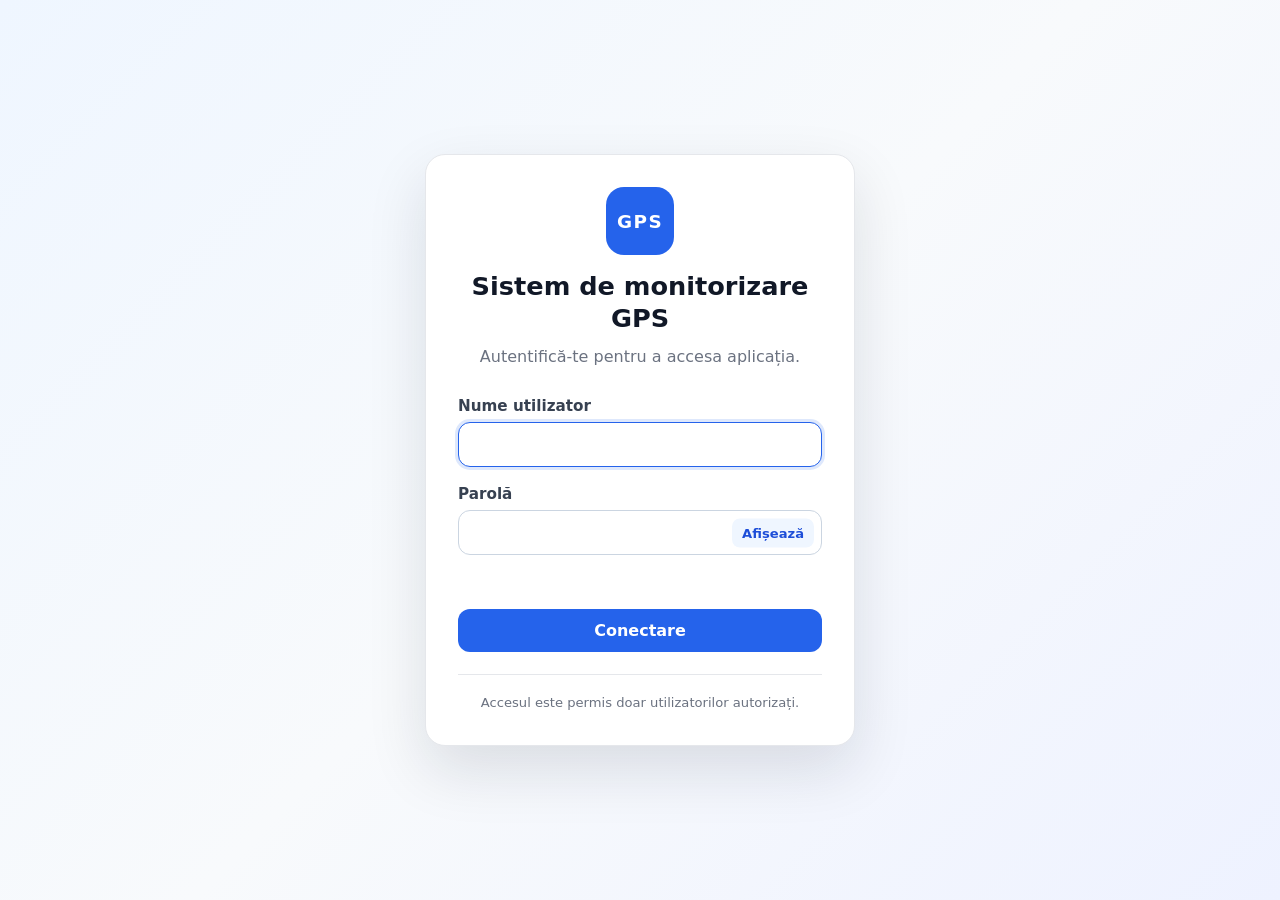
<file: frontend/index.html>
<!DOCTYPE html>
<html lang="ro">

<head>

    <meta charset="UTF-8">

    <meta
        name="viewport"
        content="width=device-width, initial-scale=1.0"
    >

    <title>
        Autentificare - Sistem de monitorizare GPS
    </title>

    <link
        rel="stylesheet"
        href="css/base.css?v=3"
    >

    <link
        rel="stylesheet"
        href="css/login.css?v=2"
    >

</head>

<body class="login-page">

    <main class="login-container">

        <section class="login-card">

            <div class="login-header">

                <div class="login-logo">
                    GPS
                </div>

                <h1>
                    Sistem de monitorizare GPS
                </h1>

                <p>
                    Autentifică-te pentru a accesa aplicația.
                </p>

            </div>

            <form id="login-form">

                <div class="login-field">

                    <label for="username">
                        Nume utilizator
                    </label>

                    <input
                        type="text"
                        id="username"
                        name="username"
                        autocomplete="username"
                        maxlength="50"
                        required
                    >

                </div>

                <div class="login-field">

                    <label for="password">
                        Parolă
                    </label>

                    <div class="password-wrapper">

                        <input
                            type="password"
                            id="password"
                            name="password"
                            autocomplete="current-password"
                            required
                        >

                        <button
                            type="button"
                            id="toggle-password-button"
                            class="password-toggle"
                            aria-label="Afișează parola"
                        >
                            Afișează
                        </button>

                    </div>

                </div>

                <div
                    id="login-message"
                    class="login-message"
                    role="alert"
                    aria-live="polite"
                ></div>

                <button
                    type="submit"
                    id="login-button"
                    class="login-button"
                >
                    Conectare
                </button>

            </form>

            <div class="login-footer">
                Accesul este permis doar utilizatorilor autorizați.
            </div>

        </section>

    </main>

    <script src="js/auth.js?v=9"></script>
    <script src="js/login.js?v=4"></script>

</body>

</html>
</file>
<file: frontend/css/base.css>
:root {
    color-scheme: light;
    font-family: Inter, system-ui, -apple-system, BlinkMacSystemFont, "Segoe UI", sans-serif;
}

* {
    box-sizing: border-box;
}

body {
    margin: 0;
    background: #f5f7fb;
    color: #1f2937;
}

button,
input,
select,
textarea {
    font: inherit;
}

button {
    cursor: pointer;
}

.empty-message {
    color: #6b7280;
    font-size: 0.95rem;
    line-height: 1.5;
}
</file>
<file: frontend/css/login.css>
.login-page {
    min-height: 100vh;
    margin: 0;
    display: flex;
    align-items: center;
    justify-content: center;
    padding: 24px;
    background:
        linear-gradient(
            135deg,
            #eff6ff 0%,
            #f8fafc 50%,
            #eef2ff 100%
        );
}

.login-container {
    width: 100%;
    max-width: 430px;
}

.login-card {
    background: #ffffff;
    border: 1px solid #e5e7eb;
    border-radius: 20px;
    padding: 32px;
    box-shadow:
        0 24px 60px
        rgba(15, 23, 42, 0.12);
}

.login-header {
    text-align: center;
    margin-bottom: 28px;
}

.login-logo {
    width: 68px;
    height: 68px;
    margin: 0 auto 16px;
    display: flex;
    align-items: center;
    justify-content: center;
    border-radius: 18px;
    background: #2563eb;
    color: #ffffff;
    font-size: 1.15rem;
    font-weight: 800;
    letter-spacing: 0.08em;
}

.login-header h1 {
    margin: 0;
    color: #111827;
    font-size: 1.6rem;
    line-height: 1.25;
}

.login-header p {
    margin: 10px 0 0;
    color: #6b7280;
    line-height: 1.5;
}

.login-field {
    margin-bottom: 18px;
}

.login-field label {
    display: block;
    margin-bottom: 7px;
    color: #374151;
    font-size: 0.95rem;
    font-weight: 700;
}

.login-field input {
    width: 100%;
    border: 1px solid #cbd5e1;
    border-radius: 12px;
    padding: 12px 14px;
    background: #ffffff;
    color: #111827;
    outline: none;
    transition:
        border-color 0.2s,
        box-shadow 0.2s;
}

.login-field input:focus {
    border-color: #2563eb;
    box-shadow:
        0 0 0 3px
        rgba(37, 99, 235, 0.15);
}

.password-wrapper {
    position: relative;
}

.password-wrapper input {
    padding-right: 92px;
}

.password-toggle {
    position: absolute;
    top: 50%;
    right: 8px;
    transform: translateY(-50%);
    border: none;
    border-radius: 8px;
    padding: 7px 10px;
    background: #eff6ff;
    color: #1d4ed8;
    font-size: 0.82rem;
    font-weight: 700;
}

.password-toggle:hover {
    background: #dbeafe;
}

.login-message {
    min-height: 22px;
    margin-bottom: 14px;
    color: #b91c1c;
    font-size: 0.92rem;
    line-height: 1.4;
}

.login-message.success {
    color: #047857;
}

.login-button {
    width: 100%;
    border: none;
    border-radius: 12px;
    padding: 12px 16px;
    background: #2563eb;
    color: #ffffff;
    font-weight: 800;
}

.login-button:hover {
    background: #1d4ed8;
}

.login-button:disabled {
    opacity: 0.65;
    cursor: not-allowed;
}

.login-footer {
    margin-top: 22px;
    padding-top: 18px;
    border-top: 1px solid #e5e7eb;
    color: #6b7280;
    font-size: 0.82rem;
    line-height: 1.5;
    text-align: center;
}

@media (max-width: 520px) {
    .login-page {
        padding: 16px;
    }

    .login-card {
        padding: 24px 20px;
        border-radius: 16px;
    }

    .login-header h1 {
        font-size: 1.35rem;
    }
}
</file>
<file: frontend/css/topbar.css>
/* =====================================
   TOPBAR COMUN
   ADMIN + DISPECERAT
===================================== */

.app-topbar {
    width: 100%;
    min-height: 80px;

    display: grid;

    grid-template-columns:
        minmax(280px, 1fr)
        auto
        auto
        auto;

    align-items: center;

    gap: 22px;

    padding:
        14px
        28px;

    background:
        #17202a;

    color:
        #ffffff;
}


/* =====================================
   BRAND
===================================== */

.app-topbar-brand {
    min-width: 0;
}


.app-topbar-brand h1 {
    margin: 0;

    color:
        #ffffff;

    font-family:
        Arial,
        sans-serif;

    font-size: 24px;

    font-weight: 700;

    line-height: 1.15;

    white-space: nowrap;
}


.app-topbar-brand p {
    margin:
        5px
        0
        0;

    color:
        rgba(
            255,
            255,
            255,
            0.45
        );

    font-family:
        Arial,
        sans-serif;

    font-size: 14px;

    line-height: 1.2;

    white-space: nowrap;
}


/* =====================================
   STATUS SISTEM
===================================== */

.app-topbar-status {
    display: flex;

    align-items: center;

    gap: 8px;

    color:
        #00a76f;

    font-family:
        Arial,
        sans-serif;

    font-size: 14px;

    white-space: nowrap;
}


.app-topbar-status-dot {
    width: 10px;
    height: 10px;

    flex: 0 0 10px;

    border-radius: 50%;

    background:
        #2ecc71;
}


/* =====================================
   NAVIGARE ADMIN
===================================== */

.app-topbar-navigation {
    display: flex;

    align-items: center;

    gap: 6px;
}


.app-topbar-navigation[hidden] {
    display: none !important;
}


.app-topbar-navigation-link {
    display: inline-flex;

    align-items: center;

    justify-content: center;

    min-height: 38px;

    padding:
        9px
        14px;

    border-radius: 8px;

    background:
        transparent;

    color:
        #ffffff;

    font-family:
        Arial,
        sans-serif;

    font-size: 14px;

    font-weight: 700;

    line-height: 1;

    text-decoration: none;

    white-space: nowrap;

    transition:
        background 0.18s ease;
}


.app-topbar-navigation-link:hover {
    background:
        #24313e;

    color:
        #ffffff;
}


.app-topbar-navigation-link.active {
    background:
        #2563eb;

    color:
        #ffffff;
}


/* =====================================
   UTILIZATOR
===================================== */

.app-topbar-user {
    display: flex;

    align-items: center;

    justify-content: flex-end;

    gap: 12px;

    white-space: nowrap;
}


.app-topbar-user-info {
    min-width: 0;

    text-align: right;
}


.app-topbar-user-name {
    display: block;

    color:
        #ffffff;

    font-family:
        Arial,
        sans-serif;

    font-size: 14px;

    font-weight: 700;

    line-height: 1.15;
}


.app-topbar-user-role {
    display: block;

    margin-top: 2px;

    color:
        #6b7280;

    font-family:
        Arial,
        sans-serif;

    font-size: 12px;

    line-height: 1.15;
}


/* =====================================
   DECONECTARE
===================================== */

.app-topbar-logout {
    min-height: 38px;

    padding:
        9px
        14px;

    border: none;

    border-radius: 8px;

    background:
        #2563eb;

    color:
        #ffffff;

    cursor: pointer;

    font-family:
        Arial,
        sans-serif;

    font-size: 14px;

    white-space: nowrap;
}


.app-topbar-logout:hover {
    background:
        #1d4ed8;
}


/* =====================================
   ECRANE MAI ÎNGUSTE
===================================== */

@media (
    max-width: 1050px
) {

    .app-topbar {
        grid-template-columns:
            minmax(235px, 1fr)
            auto
            auto
            auto;

        gap: 14px;

        padding:
            14px
            20px;
    }


    .app-topbar-brand h1 {
        font-size: 21px;
    }


    .app-topbar-brand p {
        font-size: 12px;
    }


    .app-topbar-status {
        font-size: 12px;
    }


    .app-topbar-navigation-link,
    .app-topbar-logout {
        padding:
            9px
            12px;

        font-size: 13px;
    }


    .app-topbar-user-name {
        font-size: 13px;
    }


    .app-topbar-user-role {
        font-size: 11px;
    }

}


/* =====================================
   TABLETĂ
===================================== */

@media (
    max-width: 820px
) {

    .app-topbar {
        display: flex;

        flex-wrap: wrap;

        gap: 12px;

        padding:
            14px
            16px;
    }


    .app-topbar-brand {
        flex:
            1
            1
            260px;
    }


    .app-topbar-status {
        margin-left: auto;
    }


    .app-topbar-navigation {
        order: 10;

        width: 100%;

        display: grid;

        grid-template-columns:
            repeat(
                2,
                minmax(
                    0,
                    1fr
                )
            );
    }


    .app-topbar-navigation[hidden] {
        display: none !important;
    }


    .app-topbar-navigation-link {
        width: 100%;
    }

}


/* =====================================
   TELEFON
===================================== */

@media (
    max-width: 600px
) {

    .app-topbar-status {
        display: none;
    }


    .app-topbar-user-info {
        display: none;
    }


    .app-topbar-brand h1 {
        font-size: 18px;

        white-space: normal;
    }


    .app-topbar-brand p {
        font-size: 11px;

        white-space: normal;
    }

}
</file>
<file: frontend/css/admin.css>
/* =====================================
   ADMIN
   DESIGN COMUN CU DISPECERATUL
===================================== */

* {
    box-sizing: border-box;
}


html,
body {
    margin: 0;
    min-height: 100%;
}


body {
    background: #f4f6f8;

    color: #1f2933;

    font-family:
        Arial,
        sans-serif;
}


/* =====================================
   VARIABILE
===================================== */

:root {
    --admin-primary:
        #2563eb;

    --admin-primary-hover:
        #1d4ed8;

    --admin-primary-light:
        #eff6ff;

    --admin-topbar:
        #17202a;

    --admin-background:
        #f4f6f8;

    --admin-panel:
        #ffffff;

    --admin-border:
        #d1d5db;

    --admin-border-light:
        #e5e7eb;

    --admin-text:
        #1f2933;

    --admin-muted:
        #68737d;

    --admin-success:
        #059669;

    --admin-warning:
        #d97706;

    --admin-danger:
        #dc2626;

    --admin-radius:
        10px;

    --admin-shadow:
        0 2px 8px
        rgba(0, 0, 0, 0.08);
}


/* =====================================
   TOPBAR
===================================== */

/* =====================================
   TOPBAR - IDENTIC CU DISPECERATUL
===================================== */

.admin-topbar {
    position: sticky;
    top: 0;
    z-index: 1000;

    min-height: 80px;

    display: flex;
    align-items: center;

    gap: 24px;

    padding:
        14px
        28px;

    background:
        #17202a;

    color:
        #ffffff;
}


/* =====================================
   BRAND
===================================== */

.admin-brand {
    min-width: 0;

    margin-right: auto;
}


.admin-brand strong {
    display: block;

    margin: 0;

    color:
        #ffffff;

    font-size: 24px;

    font-weight: 700;

    line-height: 1.2;
}


.admin-brand span {
    display: block;

    margin-top: 5px;

    color:
        rgba(
            255,
            255,
            255,
            0.45
        );

    font-size: 14px;
}

/* =====================================
   SYSTEM STATUS
===================================== */

.admin-system-status {
    display: flex;

    align-items: center;

    gap: 8px;

    flex-shrink: 0;

    color:
        #00a76f;

    font-size: 14px;

    white-space: nowrap;
}


.admin-status-dot {
    width: 10px;
    height: 10px;

    flex-shrink: 0;

    border-radius: 50%;

    background:
        #2ecc71;
}


/* =====================================
   ADMINISTRARE / DISPECERAT
===================================== */

.admin-main-navigation {
    display: flex;

    align-items: center;

    gap: 6px;

    flex-shrink: 0;
}


.admin-main-navigation-link {
    display: inline-flex;

    align-items: center;

    justify-content: center;

    min-width: 0;

    padding:
        10px
        15px;

    border-radius: 8px;

    background:
        transparent;

    color:
        #ffffff;

    font-size: 14px;

    font-weight: 700;

    line-height: 1;

    text-decoration: none;

    white-space: nowrap;

    transition:
        background 0.18s ease,
        color 0.18s ease;
}


.admin-main-navigation-link:hover {
    background:
        #24313e;

    color:
        #ffffff;
}


.admin-main-navigation-link.active {
    background:
        #2563eb;

    color:
        #ffffff;
}


/* =====================================
   UTILIZATOR
===================================== */

.admin-user-area {
    display: flex;

    align-items: center;

    gap: 12px;

    flex-shrink: 0;
}


.admin-user-information {
    min-width: 0;

    text-align: right;
}


.admin-user-information strong {
    display: block;

    max-width: 180px;

    overflow: hidden;

    color:
        #ffffff;

    font-size: 14px;

    font-weight: 700;

    text-overflow: ellipsis;

    white-space: nowrap;
}


.admin-user-information span {
    display: block;

    margin-top: 1px;

    color:
        #6b7280;

    font-size: 12px;
}


.admin-logout-button {
    padding:
        10px
        14px;

    border: none;

    border-radius: 8px;

    background:
        #2563eb;

    color:
        #ffffff;

    cursor: pointer;

    font-size: 14px;

    white-space: nowrap;
}


.admin-logout-button:hover {
    background:
        #1d4ed8;
}
/* =====================================
   LAYOUT
===================================== */

.admin-layout {
    display: grid;

    grid-template-columns:
        250px
        minmax(0, 1fr);

    gap: 20px;

    min-height:
        calc(
            100vh
            -
            80px
        );

    padding:
        20px;

    background:
        var(--admin-background);
}


/* =====================================
   SIDEBAR
===================================== */

.admin-sidebar {
    position: sticky;

    top: 100px;

    align-self: start;

    min-height: 640px;

    max-height:
        calc(
            100vh
            -
            120px
        );

    padding: 18px;

    border:
        1px solid
        #e1e5e8;

    border-radius:
        var(--admin-radius);

    background:
        #ffffff;

    box-shadow:
        var(--admin-shadow);

    overflow-y: auto;
}


.admin-sidebar-heading {
    padding:
        0
        2px
        15px;

    border-bottom:
        1px solid
        #e5e7eb;
}


.admin-sidebar-heading span {
    display: block;

    color:
        var(--admin-primary);

    font-size: 10px;

    font-weight: 800;

    letter-spacing: 0.07em;

    text-transform: uppercase;
}


.admin-sidebar-heading strong {
    display: block;

    margin-top: 5px;

    color:
        #1f2933;

    font-size: 15px;
}


.admin-sidebar-navigation {
    display: flex;

    flex-direction: column;

    gap: 7px;

    margin-top: 16px;
}


.admin-sidebar-link {
    width: 100%;

    display: flex;

    align-items: center;

    gap: 10px;

    padding:
        11px
        12px;

    border: none;

    border-radius: 8px;

    background:
        transparent;

    color:
        #475569;

    cursor: pointer;

    font-family:
        Arial,
        sans-serif;

    font-size: 13px;

    font-weight: 700;

    text-align: left;

    transition:
        background 0.18s ease,
        color 0.18s ease;
}


.admin-sidebar-link > span {
    width: 22px;

    display: inline-flex;

    align-items: center;

    justify-content: center;

    flex-shrink: 0;
}


.admin-sidebar-link:hover {
    background:
        #f0f4f8;

    color:
        #1d4ed8;
}


.admin-sidebar-link.active {
    background:
        var(--admin-primary);

    color:
        #ffffff;
}


/* =====================================
   MAIN
===================================== */

.admin-main {
    min-width: 0;
}


.admin-section[hidden] {
    display: none !important;
}


.admin-section.active {
    display: block;
}


/* =====================================
   PAGE HEADING
===================================== */

.admin-page-heading {
    display: flex;

    align-items: flex-start;

    justify-content: space-between;

    gap: 20px;

    margin-bottom: 18px;

    padding:
        2px
        0;
}


.admin-page-heading > div:first-child {
    min-width: 0;
}


.admin-section-label {
    display: block;

    margin-bottom: 6px;

    color:
        var(--admin-primary);

    font-size: 11px;

    font-weight: 900;

    letter-spacing: 0.08em;

    text-transform: uppercase;
}


.admin-page-heading h1 {
    margin: 0;

    color:
        #111827;

    font-size: 32px;

    font-weight: 700;

    line-height: 1.2;
}


.admin-page-heading p {
    max-width: 700px;

    margin:
        6px
        0
        0;

    color:
        var(--admin-muted);

    font-size: 14px;

    line-height: 1.5;
}


/* =====================================
   STATUS GLOBAL
===================================== */

.admin-global-message {
    margin-bottom: 16px;

    padding:
        11px
        13px;

    border:
        1px solid
        var(--admin-border);

    border-radius: 9px;

    background:
        #ffffff;

    box-shadow:
        var(--admin-shadow);

    color:
        #475569;

    font-size: 13px;

    font-weight: 600;
}


.admin-global-message[hidden] {
    display: none !important;
}


.admin-global-message.success {
    border-color:
        #a7f3d0;

    background:
        #ecfdf5;

    color:
        #047857;
}


.admin-global-message.error {
    border-color:
        #fecaca;

    background:
        #fef2f2;

    color:
        #b91c1c;
}


.admin-global-message.warning {
    border-color:
        #fde68a;

    background:
        #fffbeb;

    color:
        #b45309;
}


/* =====================================
   PANOURI
===================================== */

.admin-panel {
    min-width: 0;

    padding: 20px;

    border:
        1px solid
        #e1e5e8;

    border-radius:
        var(--admin-radius);

    background:
        var(--admin-panel);

    box-shadow:
        var(--admin-shadow);
}


.admin-panel + .admin-panel {
    margin-top: 18px;
}


.admin-panel[hidden] {
    display: none !important;
}


.admin-panel-header {
    display: flex;

    align-items: flex-start;

    justify-content: space-between;

    gap: 15px;

    margin-bottom: 16px;
}


.admin-panel-header > div {
    min-width: 0;
}


.admin-panel-header span {
    display: block;

    color:
        #64748b;

    font-size: 11px;

    font-weight: 800;

    letter-spacing: 0.06em;

    text-transform: uppercase;
}


.admin-panel-header h2 {
    margin:
        5px
        0
        0;

    color:
        #1f2933;

    font-size: 20px;
}


/* =====================================
   STATISTICI
===================================== */

.admin-statistics-grid {
    display: grid;

    grid-template-columns:
        repeat(
            2,
            minmax(
                0,
                1fr
            )
        );

    gap: 16px;

    margin-bottom: 18px;
}


.admin-stat-card {
    min-width: 0;

    padding: 20px;

    border:
        1px solid
        #e1e5e8;

    border-radius:
        var(--admin-radius);

    background:
        #ffffff;

    box-shadow:
        var(--admin-shadow);
}


.admin-stat-card > span {
    display: block;

    color:
        #64748b;

    font-size: 12px;

    font-weight: 700;
}


.admin-stat-card > strong {
    display: block;

    margin-top: 8px;

    color:
        #111827;

    font-size: 30px;

    line-height: 1;
}


.admin-stat-card > small {
    display: block;

    margin-top: 8px;

    color:
        #94a3b8;

    font-size: 11px;

    line-height: 1.4;
}


/* =====================================
   GRID CONȚINUT
===================================== */

.admin-content-grid {
    display: grid;

    grid-template-columns:
        repeat(
            2,
            minmax(
                0,
                1fr
            )
        );

    gap: 18px;
}


/* =====================================
   SUMMARY
===================================== */

.admin-summary-list {
    display: flex;

    flex-direction: column;
}


.admin-summary-row {
    display: flex;

    align-items: center;

    justify-content: space-between;

    gap: 15px;

    padding:
        12px
        0;

    border-bottom:
        1px solid
        #e5e7eb;
}


.admin-summary-row:first-child {
    padding-top: 3px;
}


.admin-summary-row:last-child {
    padding-bottom: 3px;

    border-bottom: none;
}


.admin-summary-row span {
    color:
        #64748b;

    font-size: 13px;
}


.admin-summary-row strong {
    color:
        #111827;

    font-size: 14px;
}


/* =====================================
   BUTOANE
===================================== */

.admin-primary-button,
.admin-secondary-button,
.admin-danger-button,
.admin-icon-button,
.admin-table-action-button {
    font-family:
        Arial,
        sans-serif;
}


.admin-primary-button {
    min-height: 38px;

    padding:
        9px
        14px;

    border: none;

    border-radius: 8px;

    background:
        var(--admin-primary);

    color:
        #ffffff;

    cursor: pointer;

    font-size: 13px;

    font-weight: 700;
}


.admin-primary-button:hover {
    background:
        var(--admin-primary-hover);
}


.admin-secondary-button {
    min-height: 38px;

    padding:
        9px
        14px;

    border:
        1px solid
        var(--admin-border);

    border-radius: 8px;

    background:
        #ffffff;

    color:
        #374151;

    cursor: pointer;

    font-size: 13px;

    font-weight: 700;
}


.admin-secondary-button:hover {
    border-color:
        #93c5fd;

    background:
        #eff6ff;

    color:
        #1d4ed8;
}


.admin-danger-button {
    min-height: 38px;

    padding:
        9px
        14px;

    border:
        1px solid
        #fecaca;

    border-radius: 8px;

    background:
        #fef2f2;

    color:
        #b91c1c;

    cursor: pointer;

    font-size: 13px;

    font-weight: 700;
}


.admin-danger-button:hover {
    background:
        #fee2e2;
}


.admin-icon-button {
    width: 34px;
    height: 34px;

    display: inline-flex;

    align-items: center;

    justify-content: center;

    border:
        1px solid
        var(--admin-border);

    border-radius: 8px;

    background:
        #ffffff;

    color:
        #64748b;

    cursor: pointer;

    font-size: 16px;
}


.admin-icon-button:hover {
    background:
        #f3f4f6;

    color:
        #111827;
}


button:disabled {
    cursor: not-allowed;

    opacity: 0.55;
}


/* =====================================
   FORMULARE
===================================== */

.admin-form {
    margin-top: 5px;
}


.admin-form-grid {
    display: grid;

    grid-template-columns:
        repeat(
            2,
            minmax(
                0,
                1fr
            )
        );

    gap: 16px;
}


.admin-form-field {
    min-width: 0;
}


.admin-form-field[hidden] {
    display: none !important;
}


.admin-form-field label {
    display: block;

    margin-bottom: 7px;

    color:
        #263442;

    font-size: 13px;

    font-weight: 700;
}


.admin-form-field input,
.admin-form-field select,
.admin-form-field textarea {
    width: 100%;

    padding:
        10px
        12px;

    border:
        1px solid
        var(--admin-border);

    border-radius: 10px;

    outline: none;

    background:
        #ffffff;

    color:
        #1f2933;

    font-family:
        Arial,
        sans-serif;

    font-size: 14px;

    transition:
        border-color 0.2s ease,
        box-shadow 0.2s ease;
}


.admin-form-field input,
.admin-form-field select {
    min-height: 42px;
}


.admin-form-field textarea {
    resize: vertical;

    min-height: 110px;
}


.admin-form-field input:focus,
.admin-form-field select:focus,
.admin-form-field textarea:focus {
    border-color:
        #3498db;

    box-shadow:
        0 0 0 3px
        rgba(
            52,
            152,
            219,
            0.15
        );
}


.admin-form-field small {
    display: block;

    margin-top: 5px;

    color:
        #94a3b8;

    font-size: 11px;
}


.admin-form-actions {
    display: flex;

    align-items: center;

    gap: 10px;

    margin-top: 18px;
}


/* =====================================
   MESAJE
===================================== */

.admin-inline-message {
    margin-top: 14px;

    padding:
        10px
        12px;

    border:
        1px solid
        var(--admin-border);

    border-radius: 8px;

    background:
        #f9fafb;

    color:
        #475569;

    font-size: 12px;

    font-weight: 600;
}


.admin-inline-message[hidden] {
    display: none !important;
}


.admin-inline-message.success {
    border-color:
        #a7f3d0;

    background:
        #ecfdf5;

    color:
        #047857;
}


.admin-inline-message.error {
    border-color:
        #fecaca;

    background:
        #fef2f2;

    color:
        #b91c1c;
}


.admin-inline-message.warning {
    border-color:
        #fde68a;

    background:
        #fffbeb;

    color:
        #b45309;
}


/* =====================================
   TABELE
===================================== */

.admin-table-wrapper {
    width: 100%;

    overflow-x: auto;

    border:
        1px solid
        #e1e5e8;

    border-radius: 9px;

    background:
        #ffffff;
}


.admin-table {
    width: 100%;

    border-collapse: collapse;

    background:
        #ffffff;

    font-size: 12px;
}


.admin-table th,
.admin-table td {
    padding:
        11px
        12px;

    border-bottom:
        1px solid
        #e5e7eb;

    text-align: left;

    vertical-align: middle;

    white-space: nowrap;
}


.admin-table th {
    background:
        #f4f6f8;

    color:
        #475569;

    font-size: 11px;

    font-weight: 800;

    letter-spacing: 0.035em;

    text-transform: uppercase;
}


.admin-table td {
    color:
        #334155;
}


.admin-table tbody tr:last-child td {
    border-bottom: none;
}


.admin-table tbody tr:hover td {
    background:
        #f8fbff;
}


/* =====================================
   ACȚIUNI TABEL
===================================== */

.admin-table-actions {
    display: flex;

    align-items: center;

    flex-wrap: wrap;

    gap: 6px;
}


.admin-table-action-button {
    padding:
        6px
        9px;

    border:
        1px solid
        var(--admin-border);

    border-radius: 7px;

    background:
        #ffffff;

    color:
        #475569;

    cursor: pointer;

    font-size: 11px;

    font-weight: 700;
}


.admin-table-action-button:hover {
    border-color:
        #93c5fd;

    background:
        #eff6ff;

    color:
        #1d4ed8;
}


.admin-table-action-button.danger {
    border-color:
        #fecaca;

    background:
        #fef2f2;

    color:
        #b91c1c;
}


.admin-table-action-button.success {
    border-color:
        #a7f3d0;

    background:
        #ecfdf5;

    color:
        #047857;
}


/* =====================================
   BADGES
===================================== */

.admin-badge {
    display: inline-flex;

    align-items: center;

    justify-content: center;

    padding:
        5px
        9px;

    border-radius: 999px;

    font-size: 11px;

    font-weight: 800;
}


.admin-badge.active,
.admin-badge.success {
    background:
        #ecfdf5;

    color:
        #047857;
}


.admin-badge.inactive,
.admin-badge.error {
    background:
        #fef2f2;

    color:
        #b91c1c;
}


.admin-badge.warning,
.admin-badge.busy {
    background:
        #fffbeb;

    color:
        #b45309;
}


.admin-badge.neutral {
    background:
        #f3f4f6;

    color:
        #475569;
}


.admin-badge.primary {
    background:
        #eff6ff;

    color:
        #1d4ed8;
}


/* =====================================
   DATABASE
===================================== */

.admin-database-layout {
    width: 100%;

    display: grid;

    grid-template-columns:
        220px
        minmax(0, 1fr);

    align-items: start;

    gap: 16px;
}


/* =====================================
   LISTĂ TABELE
===================================== */

.admin-database-sidebar {
    width: 220px;
    min-width: 220px;
    max-width: 220px;

    border:
        1px solid
        #e1e5e8;

    border-radius:
        var(--admin-radius);

    background:
        #ffffff;

    box-shadow:
        var(--admin-shadow);

    overflow: hidden;
}


.admin-database-sidebar-header {
    display: flex;

    align-items: center;

    justify-content: space-between;

    gap: 10px;

    padding: 14px;

    border-bottom:
        1px solid
        #e5e7eb;
}


.admin-database-sidebar-header strong {
    color:
        #1f2933;

    font-size: 14px;

    font-weight: 700;
}


.admin-database-sidebar-header span {
    min-width: 26px;
    height: 24px;

    display: inline-flex;

    align-items: center;

    justify-content: center;

    padding:
        0
        7px;

    border-radius: 999px;

    background:
        #eff6ff;

    color:
        #1d4ed8;

    font-size: 11px;

    font-weight: 800;
}


/* =====================================
   LISTĂ BUTOANE TABELE
===================================== */

.admin-database-table-list {
    max-height:
        calc(
            100vh
            -
            270px
        );

    padding: 8px;

    overflow-y: auto;
    overflow-x: hidden;
}


.admin-database-table-button {
    width: 100%;
    min-width: 0;

    display: grid;

    grid-template-columns:
        minmax(0, 1fr)
        34px;

    align-items: center;

    gap: 7px;

    margin-bottom: 5px;

    padding:
        10px
        10px;

    border:
        1px solid
        transparent;

    border-radius: 7px;

    background:
        transparent;

    color:
        #475569;

    cursor: pointer;

    font-family:
        Arial,
        sans-serif;

    font-size: 12px;

    font-weight: 700;

    text-align: left;

    transition:
        background 0.18s ease,
        border-color 0.18s ease,
        color 0.18s ease;
}


.admin-database-table-button > span {
    min-width: 0;

    display: block;

    white-space: normal;

    overflow-wrap: anywhere;

    word-break: normal;

    line-height: 1.35;
}


.admin-database-table-button > small {
    width: 34px;

    display: block;

    color:
        #64748b;

    font-size: 11px;

    font-weight: 700;

    text-align: right;

    white-space: nowrap;
}


.admin-database-table-button:hover {
    border-color:
        #dbeafe;

    background:
        #f4f6f8;

    color:
        #1d4ed8;
}


.admin-database-table-button.active {
    border-color:
        #bfdbfe;

    background:
        #eff6ff;

    color:
        #1d4ed8;
}


.admin-database-table-button.active > small {
    color:
        #1d4ed8;
}


/* =====================================
   CARD TABEL SELECTAT
===================================== */

.admin-database-content {
    width: 100%;
    min-width: 0;

    padding: 0;

    overflow: hidden;
}


.admin-panel.admin-database-content {
    padding: 0;
}


/* HEADER */

.admin-database-content
.admin-panel-header {
    margin: 0;

    padding:
        18px
        20px
        10px;
}


.admin-database-content
.admin-panel-header h2 {
    max-width: 100%;

    overflow-wrap: anywhere;
}


/* =====================================
   EMPTY STATE
===================================== */

.admin-database-content
.admin-empty-state {
    margin:
        0
        20px
        20px;

    padding:
        35px
        20px;

    border:
        1px dashed
        #cbd5e1;

    border-radius: 10px;

    background:
        #ffffff;

    color:
        #68737d;

    font-size: 13px;

    text-align: center;
}


/* =====================================
   TAB-URI DATABASE
===================================== */

.admin-database-tabs {
    width:
        calc(
            100%
            -
            40px
        );

    display: flex;

    align-items: center;

    gap: 6px;

    margin:
        0
        20px
        14px;

    padding: 4px;

    border-radius: 8px;

    background:
        #eef2f5;
}


.admin-database-tab {
    padding:
        8px
        12px;

    border: none;

    border-radius: 6px;

    background:
        transparent;

    color:
        #5d6d7e;

    cursor: pointer;

    font-size: 12px;

    font-weight: 700;
}


.admin-database-tab:hover {
    background:
        #dde7ee;
}


.admin-database-tab.active {
    background:
        var(--admin-primary);

    color:
        #ffffff;
}


.admin-database-tab-content[hidden] {
    display: none !important;
}


/* =====================================
   TOOLBAR
===================================== */

.admin-database-content
.admin-table-toolbar {
    display: flex;

    align-items: center;

    justify-content: space-between;

    gap: 12px;

    margin: 0;

    padding:
        0
        20px
        10px;
}


.admin-database-content
.admin-table-toolbar > span {
    color:
        #68737d;

    font-size: 12px;
}


/* =====================================
   PAGINARE
===================================== */

.admin-pagination-controls {
    display: flex;

    align-items: center;

    gap: 8px;
}


.admin-pagination-controls > span {
    min-width: 80px;

    color:
        #475569;

    font-size: 12px;

    text-align: center;
}


.admin-pagination-controls
.admin-secondary-button {
    min-height: 32px;

    padding:
        6px
        9px;
}


/* =====================================
   SCROLL ORIZONTAL SUS
===================================== */

.admin-table-top-scroll {
    width:
        calc(
            100%
            -
            40px
        );

    height: 14px;

    margin:
        0
        20px
        7px;

    overflow-x: auto;
    overflow-y: hidden;
}


.admin-table-top-scroll.is-hidden {
    display: none;
}


.admin-table-top-scroll-content {
    height: 1px;
}


/* =====================================
   TABEL DATE
===================================== */

.admin-database-data-wrapper {
    width:
        calc(
            100%
            -
            40px
        );

    max-width:
        calc(
            100%
            -
            40px
        );

    margin:
        0
        20px
        20px;

    overflow-x: auto;
    overflow-y: visible;

    border:
        1px solid
        #e1e5e8;

    border-radius: 9px;

    background:
        #ffffff;
}


.admin-database-data-wrapper
.admin-table {
    width: max-content;

    min-width: 100%;
}


.admin-database-data-wrapper
.admin-table th,
.admin-database-data-wrapper
.admin-table td {
    padding:
        11px
        14px;

    white-space: nowrap;
}


/* =====================================
   STRUCTURĂ TABEL
===================================== */

#admin-database-tab-structure
.admin-table-wrapper {
    width:
        calc(
            100%
            -
            40px
        );

    max-width:
        calc(
            100%
            -
            40px
        );

    margin:
        0
        20px
        20px;
}


/* =====================================
   SCROLLBAR
===================================== */

.admin-table-top-scroll::-webkit-scrollbar,
.admin-database-data-wrapper::-webkit-scrollbar {
    height: 10px;
}


.admin-table-top-scroll::-webkit-scrollbar-track,
.admin-database-data-wrapper::-webkit-scrollbar-track {
    background:
        #eef2f6;

    border-radius: 999px;
}


.admin-table-top-scroll::-webkit-scrollbar-thumb,
.admin-database-data-wrapper::-webkit-scrollbar-thumb {
    background:
        #b8c2cc;

    border-radius: 999px;
}


.admin-table-top-scroll::-webkit-scrollbar-thumb:hover,
.admin-database-data-wrapper::-webkit-scrollbar-thumb:hover {
    background:
        #98a6b4;
}


/* =====================================
   RESPONSIVE DATABASE
===================================== */

@media (
    max-width: 1050px
) {

    .admin-database-layout {
        grid-template-columns:
            200px
            minmax(0, 1fr);
    }


    .admin-database-sidebar {
        width: 200px;
        min-width: 200px;
        max-width: 200px;
    }

}


@media (
    max-width: 820px
) {

    .admin-database-layout {
        grid-template-columns:
            1fr;
    }


    .admin-database-sidebar {
        width: 100%;
        min-width: 0;
        max-width: none;
    }


    .admin-database-table-list {
        max-height: 240px;
    }

}

/* =====================================
   SQL
===================================== */

.admin-sql-warning {
    margin-bottom: 14px;

    padding:
        11px
        13px;

    border:
        1px solid
        #fed7aa;

    border-radius: 9px;

    background:
        #fff7ed;

    color:
        #9a3412;

    font-size: 12px;

    line-height: 1.5;
}


.admin-sql-label {
    display: block;

    margin-bottom: 7px;

    color:
        #263442;

    font-size: 13px;

    font-weight: 700;
}


.admin-sql-editor {
    width: 100%;

    min-height: 230px;

    resize: vertical;

    padding: 14px;

    border:
        1px solid
        #334155;

    border-radius: 9px;

    outline: none;

    background:
        #17202a;

    color:
        #e5e7eb;

    font-family:
        "Cascadia Code",
        Consolas,
        monospace;

    font-size: 13px;

    line-height: 1.55;

    tab-size: 4;
}


.admin-sql-editor:focus {
    border-color:
        #3498db;

    box-shadow:
        0 0 0 3px
        rgba(
            52,
            152,
            219,
            0.15
        );
}


.admin-sql-result {
    margin-top: 18px;
}


.admin-sql-result[hidden] {
    display: none !important;
}


.admin-sql-result-summary {
    margin-bottom: 10px;

    color:
        #68737d;

    font-size: 12px;
}


/* =====================================
   MODAL
===================================== */

.admin-modal-backdrop {
    position: fixed;

    inset: 0;

    z-index: 3000;

    display: flex;

    align-items: center;

    justify-content: center;

    padding: 20px;

    background:
        rgba(
            15,
            23,
            42,
            0.52
        );
}


.admin-modal-backdrop[hidden] {
    display: none !important;
}


.admin-modal {
    width:
        min(
            450px,
            100%
        );

    padding: 20px;

    border:
        1px solid
        #e1e5e8;

    border-radius: 10px;

    background:
        #ffffff;

    box-shadow:
        0 18px 50px
        rgba(
            0,
            0,
            0,
            0.2
        );
}


.admin-modal > p {
    margin:
        0
        0
        15px;

    color:
        #68737d;

    font-size: 13px;

    line-height: 1.5;
}


/* =====================================
   SCROLLBAR
===================================== */

.admin-sidebar::-webkit-scrollbar,
.admin-database-table-list::-webkit-scrollbar,
.admin-table-wrapper::-webkit-scrollbar {
    width: 9px;
    height: 9px;
}


.admin-sidebar::-webkit-scrollbar-thumb,
.admin-database-table-list::-webkit-scrollbar-thumb,
.admin-table-wrapper::-webkit-scrollbar-thumb {
    border-radius: 20px;

    background:
        #c6cdd5;
}


/* =====================================
   RESPONSIVE
===================================== */


/* =====================================
   DESKTOP MAI ÎNGUST
   PĂSTRĂM TOPBAR-UL PE UN SINGUR RÂND
===================================== */

@media (
    max-width: 1050px
) {

    .admin-topbar {
        flex-wrap: nowrap;

        gap: 14px;

        padding:
            14px
            20px;
    }


    .admin-brand {
        flex:
            1
            1
            auto;

        min-width: 220px;
    }


    .admin-brand strong {
        font-size: 21px;
    }


    .admin-brand span {
        font-size: 12px;
    }


    .admin-system-status {
        margin-left: 0;

        font-size: 12px;
    }


    .admin-main-navigation {
        order: initial;

        width: auto;

        flex: 0 0 auto;
    }


    .admin-main-navigation-link {
        flex: 0 0 auto;

        padding:
            10px
            12px;

        text-align: center;
    }


    .admin-user-area {
        flex: 0 0 auto;

        gap: 9px;
    }


    .admin-user-information strong {
        max-width: 130px;

        font-size: 13px;
    }


    .admin-user-information span {
        font-size: 11px;
    }


    .admin-logout-button {
        padding:
            10px
            12px;

        font-size: 13px;
    }


    .admin-layout {
        grid-template-columns:
            210px
            minmax(
                0,
                1fr
            );
    }


    .admin-database-layout {
        grid-template-columns:
            300px
            minmax(
                0,
                1fr
            );
    }

}


/* =====================================
   TABLETĂ
   AICI PUTEM TRECE PE DOUĂ RÂNDURI
===================================== */

@media (
    max-width: 820px
) {

    .admin-topbar {
        position: static;

        flex-wrap: wrap;

        gap: 12px;

        padding:
            14px
            16px;
    }


    .admin-brand {
        flex:
            1
            1
            260px;
    }


    .admin-brand strong {
        font-size: 20px;
    }


    .admin-system-status {
        margin-left: auto;
    }


    .admin-user-area {
        margin-left: 0;
    }


    .admin-main-navigation {
        order: 5;

        width: 100%;

        display: grid;

        grid-template-columns:
            repeat(
                2,
                minmax(
                    0,
                    1fr
                )
            );

        gap: 6px;
    }


    .admin-main-navigation-link {
        width: 100%;

        justify-content: center;

        text-align: center;
    }


    .admin-layout {
        display: block;

        min-height: 0;

        padding: 15px;
    }


    .admin-sidebar {
        position: static;

        min-height: 0;

        max-height: none;

        margin-bottom: 15px;

        overflow: visible;
    }


    .admin-sidebar-heading {
        display: none;
    }


    .admin-sidebar-navigation {
        flex-direction: row;

        margin-top: 0;

        overflow-x: auto;
    }


    .admin-sidebar-link {
        width: auto;

        flex-shrink: 0;

        white-space: nowrap;
    }


    .admin-content-grid,
    .admin-database-layout {
        grid-template-columns:
            1fr;
    }


    .admin-database-table-list {
        max-height: 220px;
    }


    .admin-form-grid {
        grid-template-columns:
            1fr;
    }

}


/* =====================================
   TELEFON
===================================== */

@media (
    max-width: 600px
) {

    .admin-system-status {
        display: none;
    }


    .admin-user-information {
        display: none;
    }


    .admin-brand {
        min-width: 0;
    }


    .admin-brand strong {
        font-size: 18px;
    }


    .admin-brand span {
        font-size: 11px;
    }


    .admin-main-navigation {
        width: 100%;
    }


    .admin-page-heading {
        flex-direction: column;
    }


    .admin-page-heading h1 {
        font-size: 26px;
    }


    .admin-page-heading > button {
        width: 100%;
    }


    .admin-statistics-grid {
        grid-template-columns:
            1fr;
    }


    .admin-content-grid {
        grid-template-columns:
            1fr;
    }


    .admin-form-actions {
        flex-direction: column;

        align-items: stretch;
    }


    .admin-form-actions button {
        width: 100%;
    }


    .admin-table-toolbar {
        flex-direction: column;

        align-items: flex-start;
    }


    .admin-pagination-controls {
        width: 100%;

        justify-content: space-between;
    }

}

/* =====================================
   DATABASE RESPONSIVE - OVERRIDE FINAL
===================================== */

@media (
    max-width: 1050px
) {

    .admin-database-layout {
        grid-template-columns:
            200px
            minmax(0, 1fr);
    }


    .admin-database-sidebar {
        width: 200px;
        min-width: 200px;
        max-width: 200px;
    }

}


@media (
    max-width: 820px
) {

    .admin-database-layout {
        grid-template-columns:
            1fr;
    }


    .admin-database-sidebar {
        width: 100%;
        min-width: 0;
        max-width: none;
    }


    .admin-database-table-list {
        max-height: 240px;
    }

}
</file>
